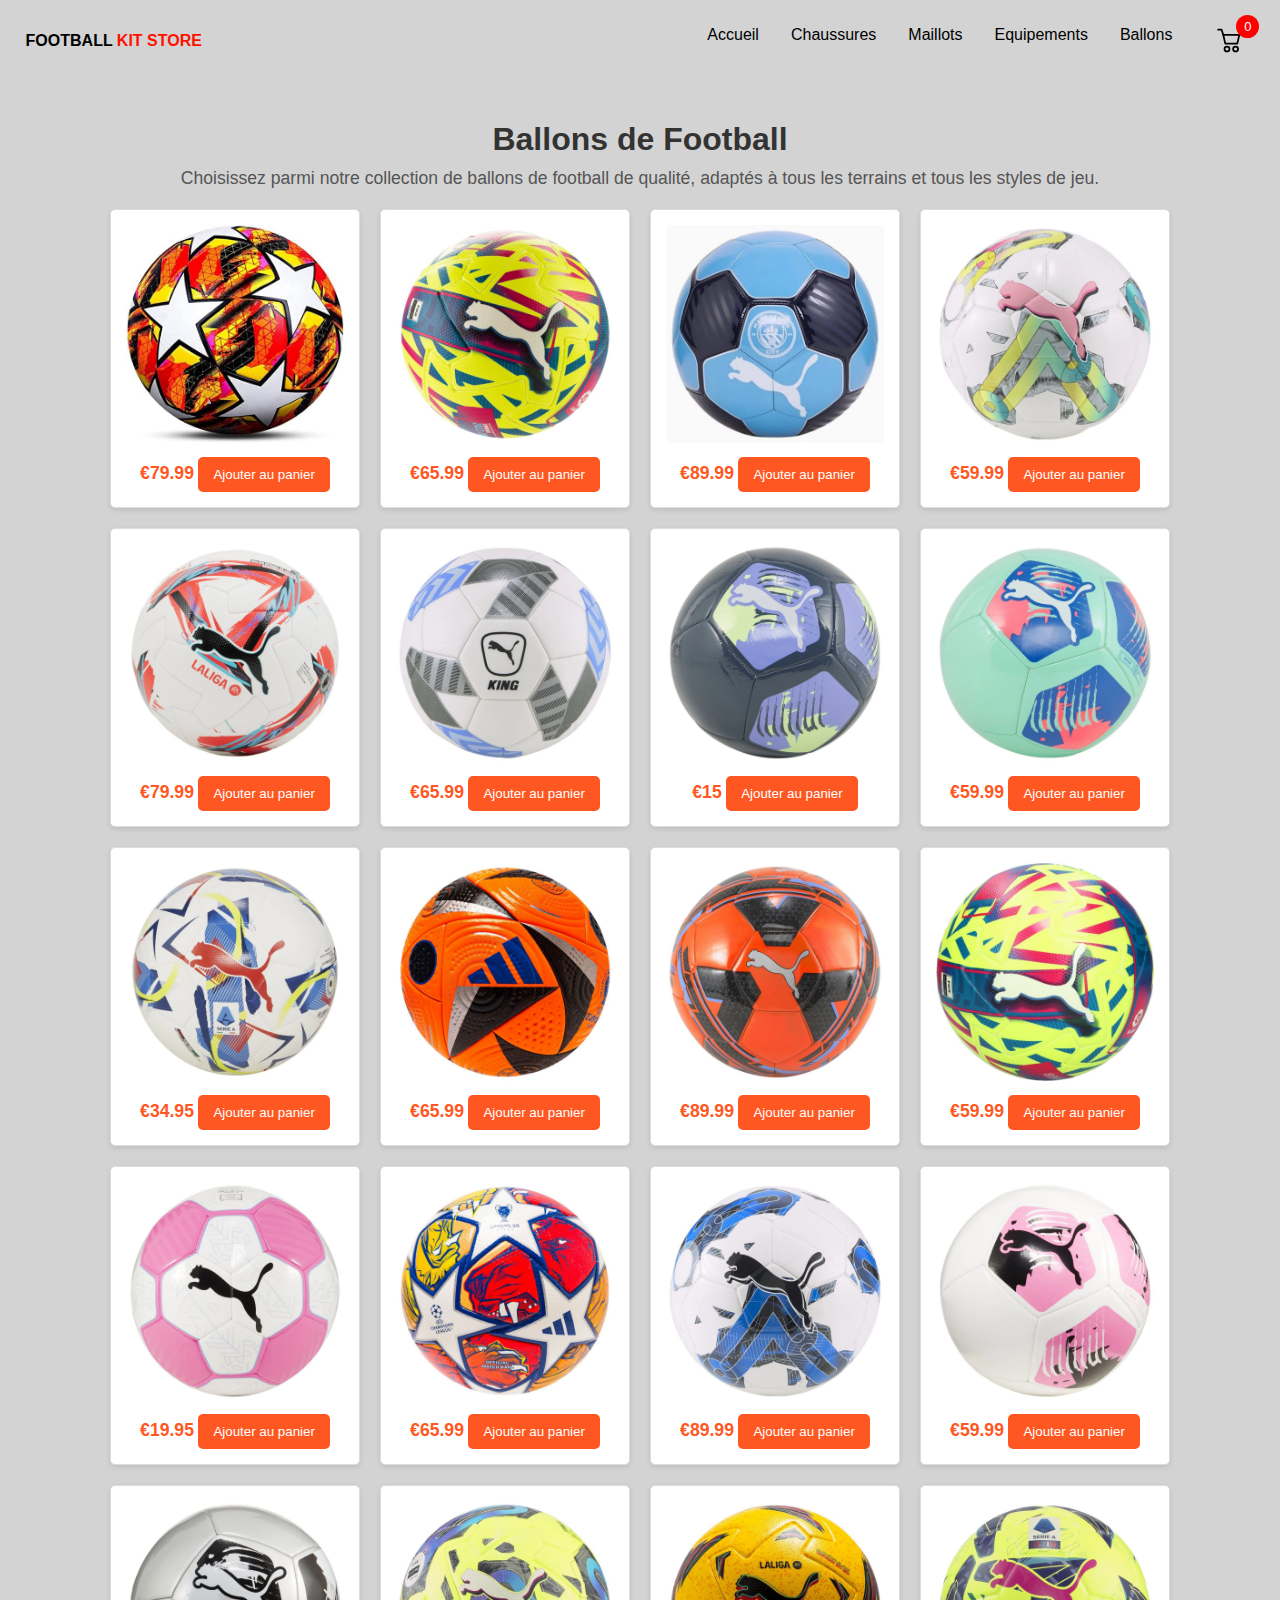
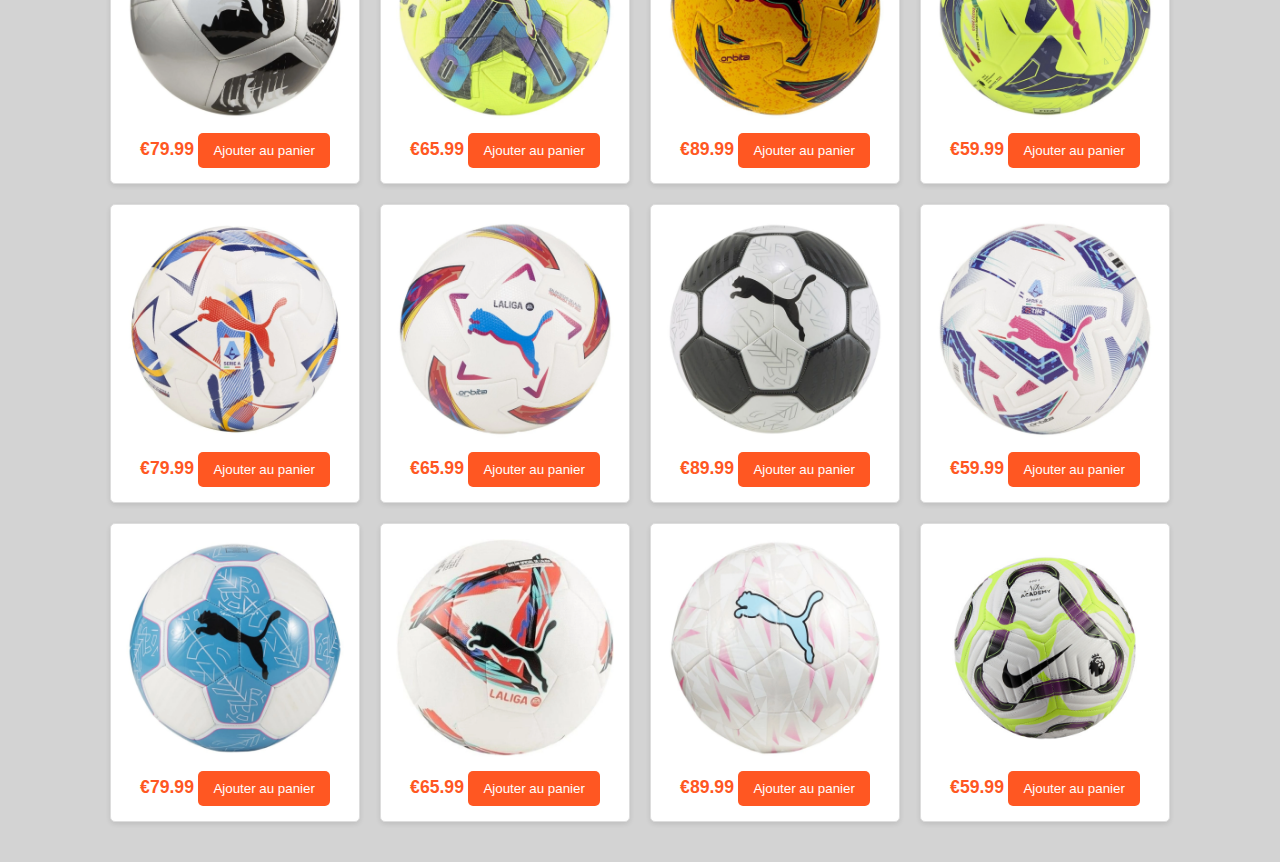
<file: ballons.html>
<!DOCTYPE html>
<html lang="en">
<head>
    <meta charset="UTF-8">
    <meta name="viewport" content="width=device-width, initial-scale=1.0">
    <link rel="stylesheet" href="css/style.css">
    <title>Ballons</title>
</head>
<body>
    <div class="content">
       
        <div class="block1">
            <div class="transparant">
                <div class="logo"><b>FOOTBALL <span style="color: rgb(255, 17, 0);">KIT STORE</span></b></div>
                <div class="items">
                    <ul>
                        <li><a href="index.html" class="item">Accueil</a></li>
                        <li><a href="chaussures.html" class="item">Chaussures</a></li>
                        <li><a href="maillots.html" class="item">Maillots</a></li>
                        <li><a href="kit.html" class="item">Equipements</a></li>
                        <li><a href="ballons.html" class="item">Ballons</a></li>
                        <li><a href=""><div class="panier"><div class="cicle" id="cart-count">0</div></div></a></li>
                        <div class="menu-toggle" id="menu-toggle" >☰</div>
                    </ul>
                </div>
                <!-- fin items -->
            </div>
        </div>
        <!-- fin block1 -->

        <div class="chaussures-section">

            <h2>Ballons de Football</h2>
            <p>Choisissez parmi notre collection de ballons de football de qualité, adaptés à tous les terrains et tous les styles de jeu.</p>

            <div class="article-grid">
                <!-- produit 1 -->
                <div class="article-item">
                    <img src="img/ballons/51BJpzVOpWL._AC_SY780_.jpg" alt="ballon de football 1">
                    <span class="price">€79.99</span>
                    <button class="add-to-cart">Ajouter au panier</button>
                </div>
    
                <!-- produit 2 -->
                <div class="article-item">
                    <img src="img/ballons/0d12238f8642.webp" alt="ballon de football 2">
                    <span class="price">€65.99</span>
                    <button class="add-to-cart">Ajouter au panier</button>
                </div>
    
                <!-- produit 3 -->
                <div class="article-item">
                    <img src="img/ballons/1dbb1b68dfa9.webp" alt="ballon de football 3">
                    <span class="price">€89.99</span>
                    <button class="add-to-cart">Ajouter au panier</button>
                </div>
    
                <!-- produit 4 -->
                <div class="article-item">
                    <img src="img/ballons/2fa633d36ce0.webp" alt="ballon de football 4">
                    <span class="price">€59.99</span>
                    <button class="add-to-cart">Ajouter au panier</button>
                </div>

                <!-- produit 5 -->
                <div class="article-item">
                    <img src="img/ballons/3c9432e95aff.webp" alt="ballon de football 5">
                    <span class="price">€79.99</span>
                    <button class="add-to-cart">Ajouter au panier</button>
                </div>
    
                <!-- produit 6 -->
                <div class="article-item">
                    <img src="img/ballons/34dba117caff.webp" alt="ballon de football 6">
                    <span class="price">€65.99</span>
                    <button class="add-to-cart">Ajouter au panier</button>
                </div>
    
                <!-- produit 7 -->
                <div class="article-item">
                    <img src="img/ballons/37cb5464e44e.webp" alt="ballon de football 7">
                    <span class="price">€15</span>
                    <button class="add-to-cart">Ajouter au panier</button>
                </div>
    
                <!-- produit 8 -->
                <div class="article-item">
                    <img src="img/ballons/1109c593bb72.webp" alt="ballon de football 8">
                    <span class="price">€59.99</span>
                    <button class="add-to-cart">Ajouter au panier</button>
                </div>

                <!-- produit 9 -->
                <div class="article-item">
                    <img src="img/ballons/7720ca8281a5.webp" alt="ballon de football 9">
                    <span class="price">€34.95</span>
                    <button class="add-to-cart">Ajouter au panier</button>
                </div>
    
                <!-- produit 10 -->
                <div class="article-item">
                    <img src="img/ballons/9376cb3a57c2.webp" alt="ballon de football 10">
                    <span class="price">€65.99</span>
                    <button class="add-to-cart">Ajouter au panier</button>
                </div>
    
                <!-- produit 11 -->
                <div class="article-item">
                    <img src="img/ballons/25996d9e24b0.webp" alt="ballon de football 11">
                    <span class="price">€89.99</span>
                    <button class="add-to-cart">Ajouter au panier</button>
                </div>
    
                <!-- produit 12 -->
                <div class="article-item">
                    <img src="img/ballons/33688b8fc09a.webp" alt="ballon de football 12">
                    <span class="price">€59.99</span>
                    <button class="add-to-cart">Ajouter au panier</button>
                </div>

                <!-- produit 13 -->
                <div class="article-item">
                    <img src="img/ballons/89963e1b0ed9.webp" alt="ballon de football 13">
                    <span class="price">€19.95</span>
                    <button class="add-to-cart">Ajouter au panier</button>
                </div>
    
                <!-- produit 14 -->
                <div class="article-item">
                    <img src="img/ballons/a833d97ae988.webp" alt="ballon de football 14">
                    <span class="price">€65.99</span>
                    <button class="add-to-cart">Ajouter au panier</button>
                </div>
    
                <!-- produit 15 -->
                <div class="article-item">
                    <img src="img/ballons/acf5cecf6428.webp" alt="ballon de football 15">
                    <span class="price">€89.99</span>
                    <button class="add-to-cart">Ajouter au panier</button>
                </div>
    
                <!-- produit 16 -->
                <div class="article-item">
                    <img src="img/ballons/b3e8627276b4.webp" alt="ballon de football 16">
                    <span class="price">€59.99</span>
                    <button class="add-to-cart">Ajouter au panier</button>
                </div>

                <!-- produit 17 -->
                <div class="article-item">
                    <img src="img/ballons/b7dad087433d.webp" alt="ballon de football 17">
                    <span class="price">€79.99</span>
                    <button class="add-to-cart">Ajouter au panier</button>
                </div>
    
                <!-- produit 18 -->
                <div class="article-item">
                    <img src="img/ballons/bc393b9666d8.webp" alt="ballon de football 18">
                    <span class="price">€65.99</span>
                    <button class="add-to-cart">Ajouter au panier</button>
                </div>
    
                <!-- produit 19 -->
                <div class="article-item">
                    <img src="img/ballons/c53d686db6fc.webp" alt="ballon de football 19">
                    <span class="price">€89.99</span>
                    <button class="add-to-cart">Ajouter au panier</button>
                </div>
    
                <!-- produit 20 -->
                <div class="article-item">
                    <img src="img/ballons/c923db31ceff.webp" alt="ballon de football 20">
                    <span class="price">€59.99</span>
                    <button class="add-to-cart">Ajouter au panier</button>
                </div>

                <!-- produit 21 -->
                <div class="article-item">
                    <img src="img/ballons/d2a63bb2fa08.webp" alt="ballon de football 21">
                    <span class="price">€79.99</span>
                    <button class="add-to-cart">Ajouter au panier</button>
                </div>
    
                <!-- produit 22 -->
                <div class="article-item">
                    <img src="img/ballons/d36f80038f63.webp" alt="ballon de football 22">
                    <span class="price">€65.99</span>
                    <button class="add-to-cart">Ajouter au panier</button>
                </div>
    
                <!-- produit 23 -->
                <div class="article-item">
                    <img src="img/ballons/e608ecd0917c.webp" alt="ballon de football 23">
                    <span class="price">€89.99</span>
                    <button class="add-to-cart">Ajouter au panier</button>
                </div>
    
                <!-- produit 24 -->
                <div class="article-item">
                    <img src="img/ballons/fb39c184cfde.webp" alt="ballon de football 24">
                    <span class="price">€59.99</span>
                    <button class="add-to-cart">Ajouter au panier</button>
                </div>

                <!-- produit 25 -->
                <div class="article-item">
                    <img src="img/ballons/fb92179f4794.webp" alt="ballon de football 25">
                    <span class="price">€79.99</span>
                    <button class="add-to-cart">Ajouter au panier</button>
                </div>
    
                <!-- produit 26 -->
                <div class="article-item">
                    <img src="img/ballons/fbb6fc15040e.webp" alt="ballon de football 26">
                    <span class="price">€65.99</span>
                    <button class="add-to-cart">Ajouter au panier</button>
                </div>
    
                <!-- produit 27 -->
                <div class="article-item">
                    <img src="img/ballons/fe471bf82e41.webp" alt="ballon de football 27">
                    <span class="price">€89.99</span>
                    <button class="add-to-cart">Ajouter au panier</button>
                </div>
    
                <!-- produit 28 -->
                <div class="article-item">
                    <img src="img/ballons/271874_nike-premier-league-academy-voetbal-2024.jpg" alt="ballon de football 28">
                    <span class="price">€59.99</span>
                    <button class="add-to-cart">Ajouter au panier</button>
                </div>

            </div>
            <!-- fin article-grid -->
        </div>
        <!-- fin chaussures-section -->
    </div>
    <!-- fin content -->
</body>
</html>
</file>
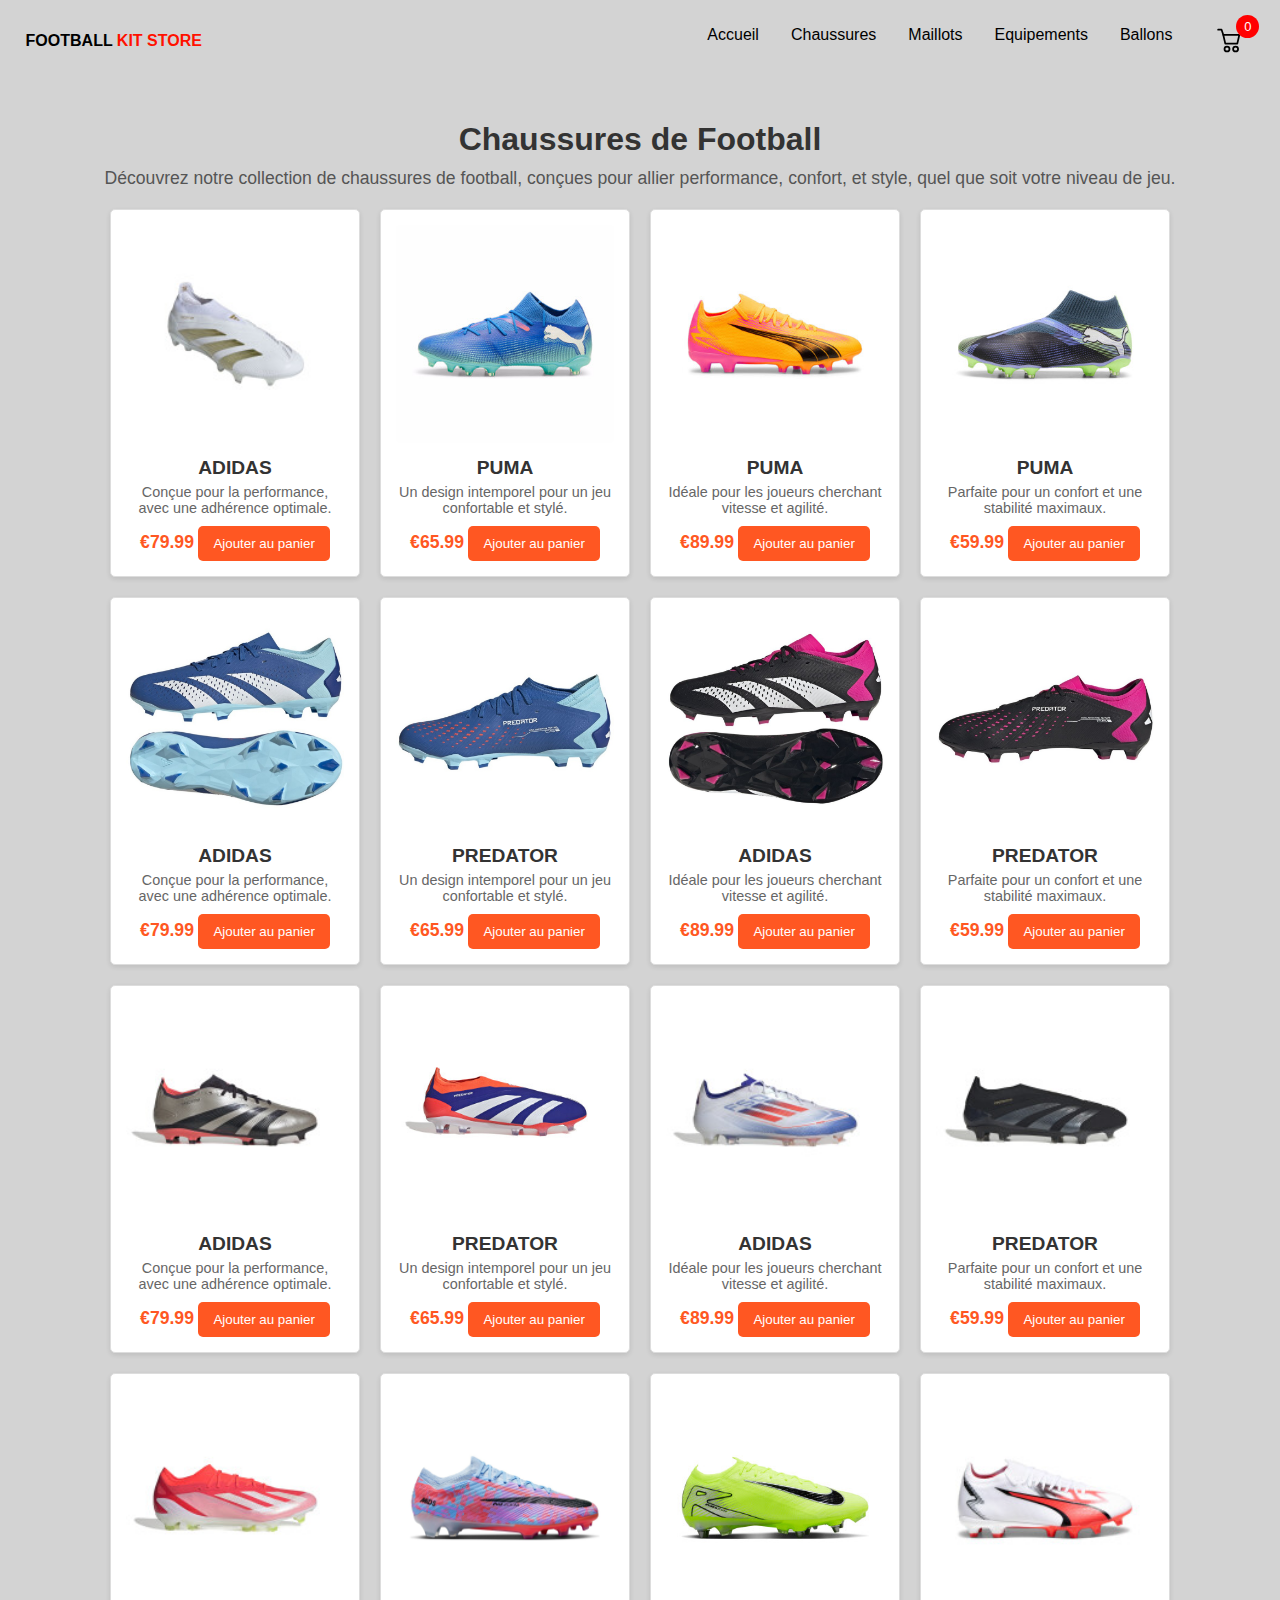
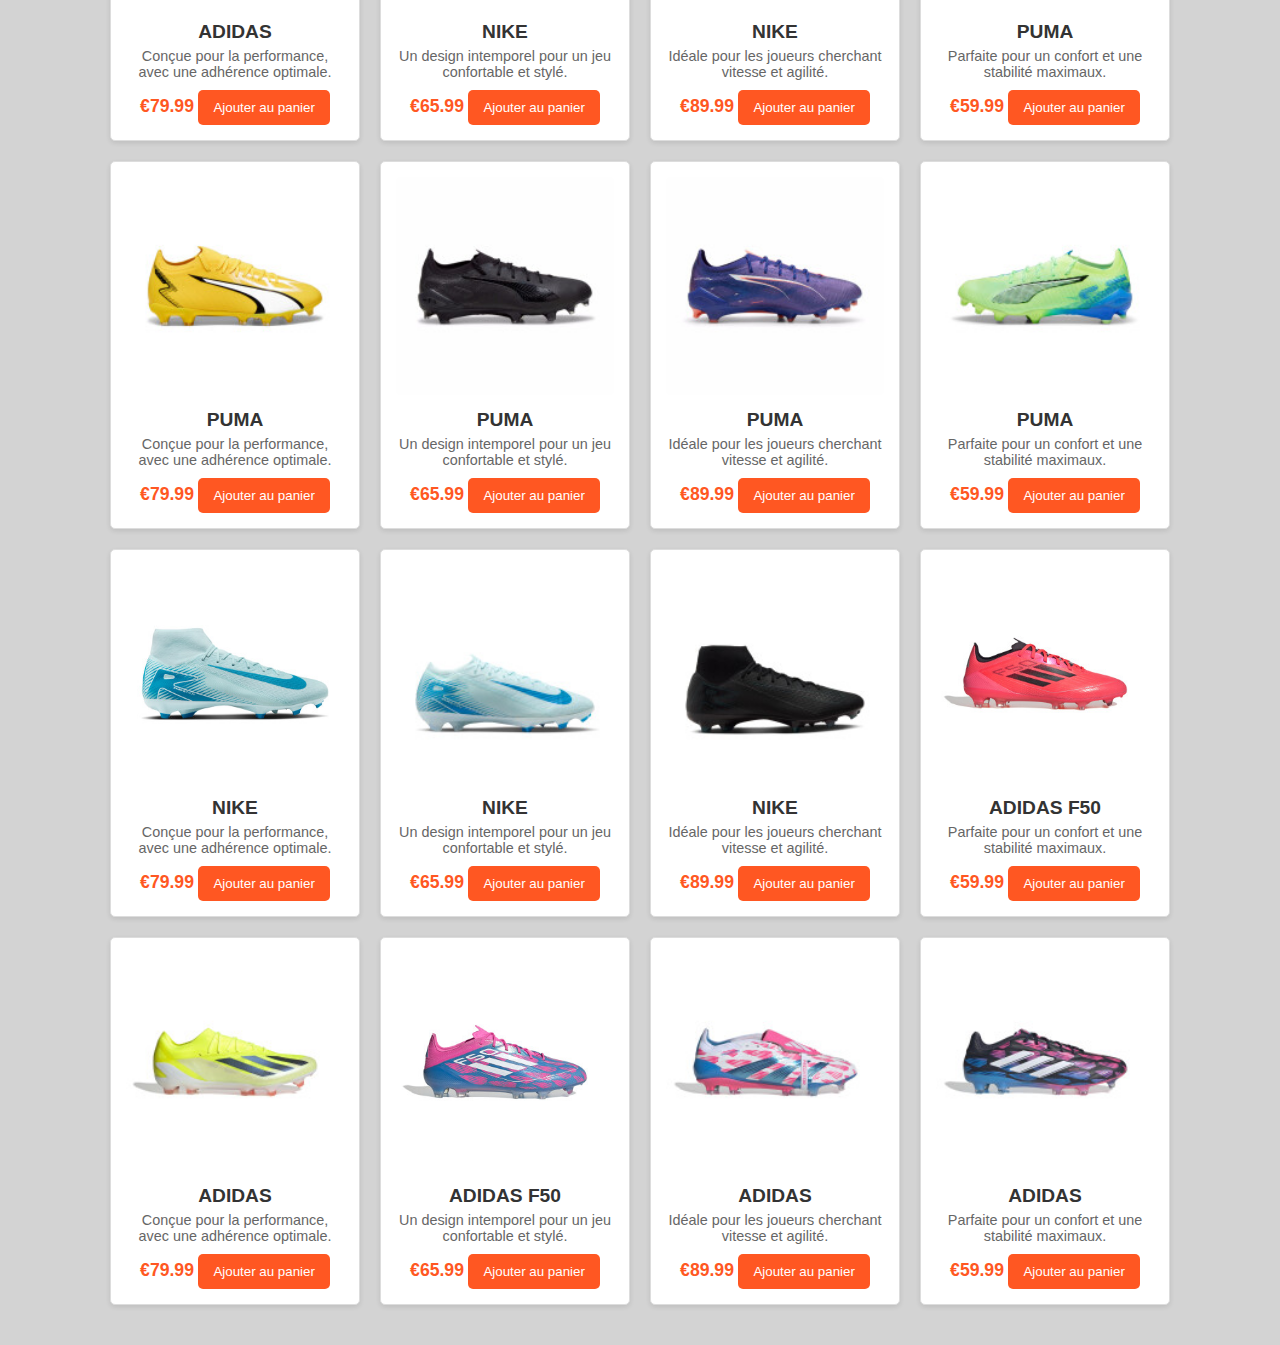
<file: chaussures.html>
<!DOCTYPE html>
<html lang="en">
<head>
    <meta charset="UTF-8">
    <meta name="viewport" content="width=device-width, initial-scale=1.0">
    <link rel="stylesheet" href="css/style.css">
    <title>Chaussures</title>
</head>
<body>
    <div class="content">
       
        <div class="block1">
            <div class="transparant">
                <div class="logo"><b>FOOTBALL <span style="color: rgb(255, 17, 0);">KIT STORE</span></b></div>
                <div class="items">
                    <ul>
                        <li><a href="index.html" class="item">Accueil</a></li>
                        <li><a href="chaussures.html" class="item">Chaussures</a></li>
                        <li><a href="maillots.html" class="item">Maillots</a></li>
                        <li><a href="kit.html" class="item">Equipements</a></li>
                        <li><a href="ballons.html" class="item">Ballons</a></li>
                        <li><a href=""><div class="panier"><div class="cicle" id="cart-count">0</div></div></a></li>
                        <div class="menu-toggle" id="menu-toggle" >☰</div>
                    </ul>
                </div>
                <!-- fin items -->
            </div>
        </div>
        <!-- fin block1 -->

        <div class="chaussures-section">

            <h2>Chaussures de Football</h2>
            <p>Découvrez notre collection de chaussures de football, conçues pour allier performance, confort, et style, quel que soit votre niveau de jeu.</p>

            <div class="article-grid">
                <!-- produit 1 -->
                <div class="article-item">
                    <img src="img/chaussures/adidas_if6448_white_1.jpg" alt="Chaussure de football 1">
                    <h3>ADIDAS</h3>
                    <p>Conçue pour la performance, avec une adhérence optimale.</p>
                    <span class="price">€79.99</span>
                    <button class="add-to-cart">Ajouter au panier</button>
                </div>
    
                <!-- produit 2 -->
                <div class="article-item">
                    <img src="img/chaussures/puma_107931-01_bluemazing-puma-white-electric_2.jpg" alt="Chaussure de football 2">
                    <h3>PUMA</h3>
                    <p>Un design intemporel pour un jeu confortable et stylé.</p>
                    <span class="price">€65.99</span>
                    <button class="add-to-cart">Ajouter au panier</button>
                </div>
    
                <!-- produit 3 -->
                <div class="article-item">
                    <img src="img/chaussures/puma_107754-03_0-flop052224.jpg" alt="Chaussure de football 3">
                    <h3>PUMA</h3>
                    <p>Idéale pour les joueurs cherchant vitesse et agilité.</p>
                    <span class="price">€89.99</span>
                    <button class="add-to-cart">Ajouter au panier</button>
                </div>
    
                <!-- produit 4 -->
                <div class="article-item">
                    <img src="img/chaussures/puma_107928-03_0_1.jpg" alt="Chaussure de football 4">
                    <h3>PUMA</h3>
                    <p>Parfaite pour un confort et une stabilité maximaux.</p>
                    <span class="price">€59.99</span>
                    <button class="add-to-cart">Ajouter au panier</button>
                </div>

                <!-- produit 5 -->
                <div class="article-item">
                    <img src="img/chaussures/chaussures-de-football-adidas-predator-accuracy-3-l-fg-m-gz0015-bleu-790x790.jpeg" alt="Chaussure de football 5">
                    <h3>ADIDAS</h3>
                    <p>Conçue pour la performance, avec une adhérence optimale.</p>
                    <span class="price">€79.99</span>
                    <button class="add-to-cart">Ajouter au panier</button>
                </div>
    
                <!-- produit 6 -->
                <div class="article-item">
                    <img src="img/chaussures/chaussures-de-football-adidas-predator-accuracy-3-fg-m-gz0026-bleu-1-790x790.jpeg" alt="Chaussure de football 6">
                    <h3>PREDATOR</h3>
                    <p>Un design intemporel pour un jeu confortable et stylé.</p>
                    <span class="price">€65.99</span>
                    <button class="add-to-cart">Ajouter au panier</button>
                </div>
    
                <!-- produit 7 -->
                <div class="article-item">
                    <img src="img/chaussures/adidas-predator-accuracy-3-l-fg-m-gw4602-chaussures-de-football-le-noir-le-noir-2000x2000.jpeg" alt="Chaussure de football 7">
                    <h3>ADIDAS</h3>
                    <p>Idéale pour les joueurs cherchant vitesse et agilité.</p>
                    <span class="price">€89.99</span>
                    <button class="add-to-cart">Ajouter au panier</button>
                </div>
    
                <!-- produit 8 -->
                <div class="article-item">
                    <img src="img/chaussures/adidas-predator-accuracy-3-l-fg-m-gw4602-chaussures-de-football-le-noir-le-noir-1-790x790.jpeg" alt="Chaussure de football 8">
                    <h3>PREDATOR</h3>
                    <p>Parfaite pour un confort et une stabilité maximaux.</p>
                    <span class="price">€59.99</span>
                    <button class="add-to-cart">Ajouter au panier</button>
                </div>

                <!-- produit 9 -->
                <div class="article-item">
                    <img src="img/chaussures/adidas_if6349_1_footwear_photography_side_lateral_center_view_white_1.jpg" alt="Chaussure de football 9">
                    <h3>ADIDAS</h3>
                    <p>Conçue pour la performance, avec une adhérence optimale.</p>
                    <span class="price">€79.99</span>
                    <button class="add-to-cart">Ajouter au panier</button>
                </div>
    
                <!-- produit 10 -->
                <div class="article-item">
                    <img src="img/chaussures/adidas_if6447_1_footwear_photography_side_lateral_center_view_white-nw052424.jpg" alt="Chaussure de football 10">
                    <h3>PREDATOR</h3>
                    <p>Un design intemporel pour un jeu confortable et stylé.</p>
                    <span class="price">€65.99</span>
                    <button class="add-to-cart">Ajouter au panier</button>
                </div>
    
                <!-- produit 11 -->
                <div class="article-item">
                    <img src="img/chaussures/adidas_if8818_1_footwear_photography_side_lateral_center_view_white-nw052424.jpg" alt="Chaussure de football 11">
                    <h3>ADIDAS</h3>
                    <p>Idéale pour les joueurs cherchant vitesse et agilité.</p>
                    <span class="price">€89.99</span>
                    <button class="add-to-cart">Ajouter au panier</button>
                </div>
    
                <!-- produit 12 -->
                <div class="article-item">
                    <img src="img/chaussures/adidas_if8860_1_footwear_photography_side_lateral_center_view_white.jpg" alt="Chaussure de football 12">
                    <h3>PREDATOR</h3>
                    <p>Parfaite pour un confort et une stabilité maximaux.</p>
                    <span class="price">€59.99</span>
                    <button class="add-to-cart">Ajouter au panier</button>
                </div>

                <!-- produit 13 -->
                <div class="article-item">
                    <img src="img/chaussures/adidas_ig0593_1_f.jpg" alt="Chaussure de football 13">
                    <h3>ADIDAS</h3>
                    <p>Conçue pour la performance, avec une adhérence optimale.</p>
                    <span class="price">€79.99</span>
                    <button class="add-to-cart">Ajouter au panier</button>
                </div>
    
                <!-- produit 14 -->
                <div class="article-item">
                    <img src="img/chaussures/nike_dv2417-405_0000.jpg" alt="Chaussure de football 14">
                    <h3>NIKE</h3>
                    <p>Un design intemporel pour un jeu confortable et stylé.</p>
                    <span class="price">€65.99</span>
                    <button class="add-to-cart">Ajouter au panier</button>
                </div>
    
                <!-- produit 15 -->
                <div class="article-item">
                    <img src="img/chaussures/nike_fq8688-700-phsrh000_1.jpg" alt="Chaussure de football 15">
                    <h3>NIKE</h3>
                    <p>Idéale pour les joueurs cherchant vitesse et agilité.</p>
                    <span class="price">€89.99</span>
                    <button class="add-to-cart">Ajouter au panier</button>
                </div>
    
                <!-- produit 16 -->
                <div class="article-item">
                    <img src="img/chaussures/puma_107347-01_0-flop052224.jpg" alt="Chaussure de football 16">
                    <h3>PUMA</h3>
                    <p>Parfaite pour un confort et une stabilité maximaux.</p>
                    <span class="price">€59.99</span>
                    <button class="add-to-cart">Ajouter au panier</button>
                </div>

                <!-- produit 17 -->
                <div class="article-item">
                    <img src="img/chaussures/puma_107347-04_0-flop052224.jpg" alt="Chaussure de football 17">
                    <h3>PUMA</h3>
                    <p>Conçue pour la performance, avec une adhérence optimale.</p>
                    <span class="price">€79.99</span>
                    <button class="add-to-cart">Ajouter au panier</button>
                </div>
    
                <!-- produit 18 -->
                <div class="article-item">
                    <img src="img/chaussures/puma_107683-02_puma-black.jpg" alt="Chaussure de football 18">
                    <h3>PUMA</h3>
                    <p>Un design intemporel pour un jeu confortable et stylé.</p>
                    <span class="price">€65.99</span>
                    <button class="add-to-cart">Ajouter au panier</button>
                </div>
    
                <!-- produit 19 -->
                <div class="article-item">
                    <img src="img/chaussures/puma_107683-01_lapis-lazuli.jpg" alt="Chaussure de football 19">
                    <h3>PUMA</h3>
                    <p>Idéale pour les joueurs cherchant vitesse et agilité.</p>
                    <span class="price">€89.99</span>
                    <button class="add-to-cart">Ajouter au panier</button>
                </div>
    
                <!-- produit 20 -->
                <div class="article-item">
                    <img src="img/chaussures/puma_107683-03_0.jpg" alt="Chaussure de football 20">
                    <h3>PUMA</h3>
                    <p>Parfaite pour un confort et une stabilité maximaux.</p>
                    <span class="price">€59.99</span>
                    <button class="add-to-cart">Ajouter au panier</button>
                </div>

                <!-- produit 21 -->
                <div class="article-item">
                    <img src="img/chaussures/nike_fq1456-400-phsrh000_1.jpg" alt="Chaussure de football 21">
                    <h3>NIKE</h3>
                    <p>Conçue pour la performance, avec une adhérence optimale.</p>
                    <span class="price">€79.99</span>
                    <button class="add-to-cart">Ajouter au panier</button>
                </div>
    
                <!-- produit 22 -->
                <div class="article-item">
                    <img src="img/chaussures/nike_fq1457-400-phsrh000_082824.jpg" alt="Chaussure de football 22">
                    <h3>NIKE</h3>
                    <p>Un design intemporel pour un jeu confortable et stylé.</p>
                    <span class="price">€65.99</span>
                    <button class="add-to-cart">Ajouter au panier</button>
                </div>
    
                <!-- produit 23 -->
                <div class="article-item">
                    <img src="img/chaussures/nike_fq1456-002-phsrh000.jpg" alt="Chaussure de football 23">
                    <h3>NIKE</h3>
                    <p>Idéale pour les joueurs cherchant vitesse et agilité.</p>
                    <span class="price">€89.99</span>
                    <button class="add-to-cart">Ajouter au panier</button>
                </div>
    
                <!-- produit 24 -->
                <div class="article-item">
                    <img src="img/chaussures/adidas_ie0597nter_view_white.jpg" alt="Chaussure de football 25">
                    <h3>ADIDAS F50</h3>
                    <p>Parfaite pour un confort et une stabilité maximaux.</p>
                    <span class="price">€59.99</span>
                    <button class="add-to-cart">Ajouter au panier</button>
                </div>

                <!-- produit 25 -->
                <div class="article-item">
                    <img src="img/chaussures/adidas_ie2376_1_footwear_photogra.jpg" alt="Chaussure de football 25">
                    <h3>ADIDAS</h3>
                    <p>Conçue pour la performance, avec une adhérence optimale.</p>
                    <span class="price">€79.99</span>
                    <button class="add-to-cart">Ajouter au panier</button>
                </div>
    
                <!-- produit 26 -->
                <div class="article-item">
                    <img src="img/chaussures/adidas_ie3188_1_f.jpg" alt="Chaussure de football 26">
                    <h3>ADIDAS F50</h3>
                    <p>Un design intemporel pour un jeu confortable et stylé.</p>
                    <span class="price">€65.99</span>
                    <button class="add-to-cart">Ajouter au panier</button>
                </div>
    
                <!-- produit 27 -->
                <div class="article-item">
                    <img src="img/chaussures/adidas_ie6234_1_footwear.jpg" alt="Chaussure de football 27">
                    <h3>ADIDAS</h3>
                    <p>Idéale pour les joueurs cherchant vitesse et agilité.</p>
                    <span class="price">€89.99</span>
                    <button class="add-to-cart">Ajouter au panier</button>
                </div>
    
                <!-- produit 28 -->
                <div class="article-item">
                    <img src="img/chaussures/adidas_ig8711_1_footwear.jpg" alt="Chaussure de football 28">
                    <h3>ADIDAS</h3>
                    <p>Parfaite pour un confort et une stabilité maximaux.</p>
                    <span class="price">€59.99</span>
                    <button class="add-to-cart">Ajouter au panier</button>
                </div>

            </div>
            <!-- fin article-grid -->
        </div>
        <!-- fin chaussures-section -->
    </div>
    <!-- fin content -->
</body>
</html>
</file>
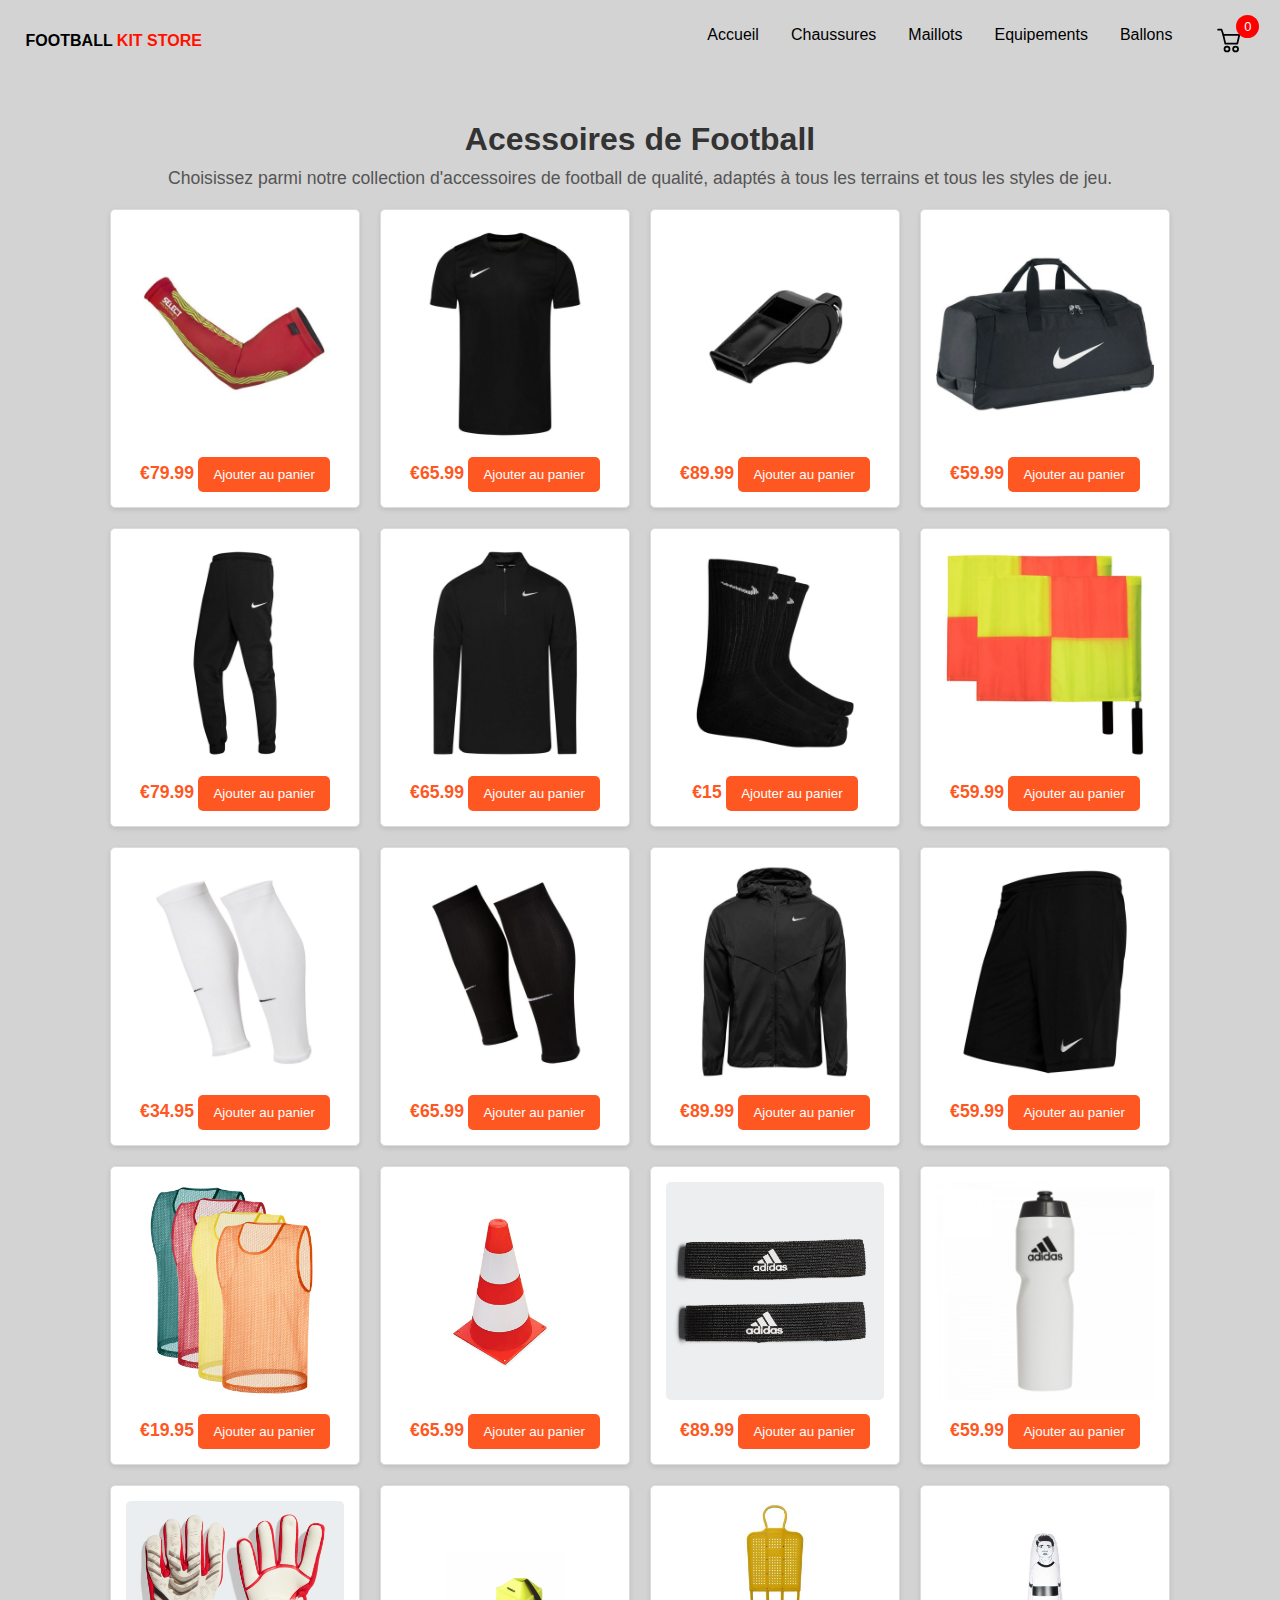
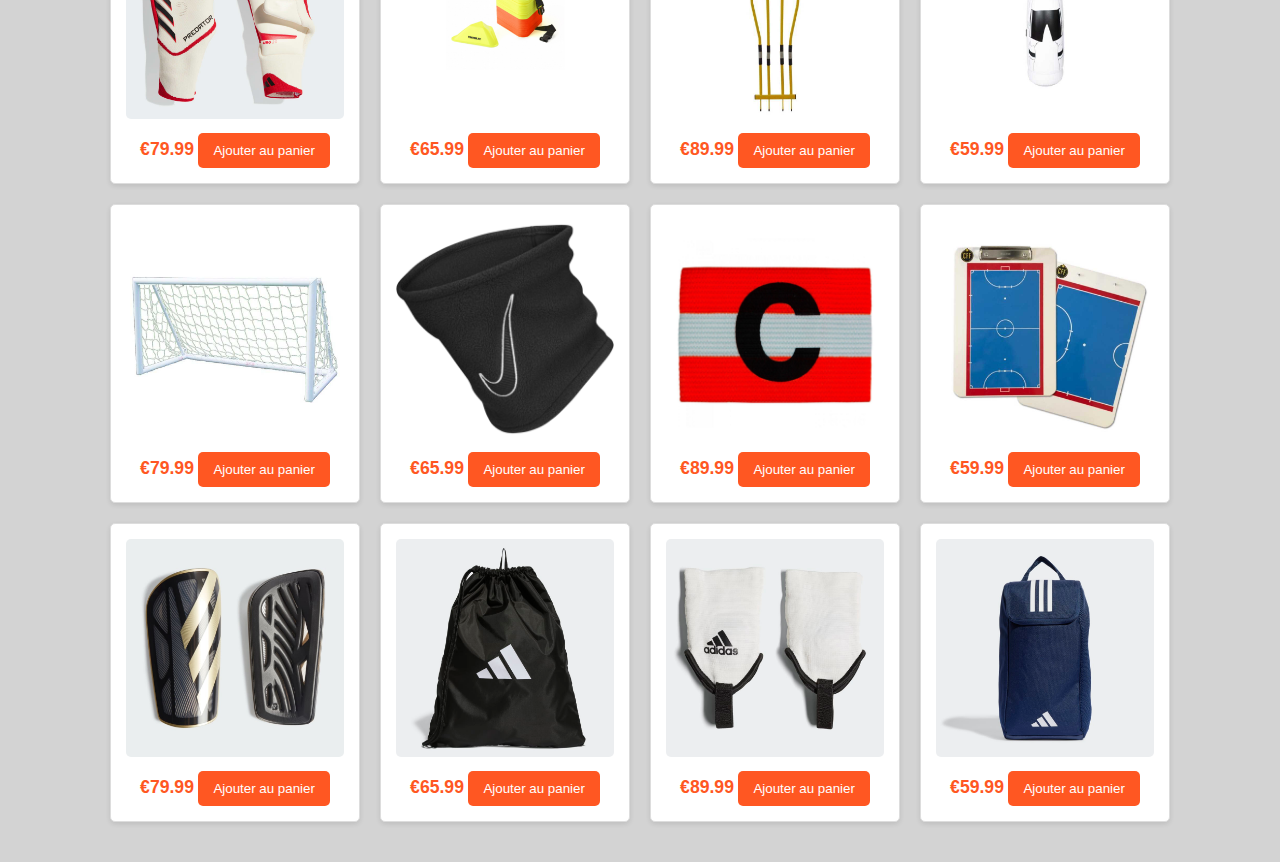
<file: kit.html>
<!DOCTYPE html>
<html lang="en">
<head>
    <meta charset="UTF-8">
    <meta name="viewport" content="width=device-width, initial-scale=1.0">
    <link rel="stylesheet" href="css/style.css">
    <title>Acessoires</title>
</head>
<body>
    <div class="content">
       
        <div class="block1">
            <div class="transparant">
                <div class="logo"><b>FOOTBALL <span style="color: rgb(255, 17, 0);">KIT STORE</span></b></div>
                <div class="items">
                    <ul>
                        <li><a href="index.html" class="item">Accueil</a></li>
                        <li><a href="chaussures.html" class="item">Chaussures</a></li>
                        <li><a href="maillots.html" class="item">Maillots</a></li>
                        <li><a href="kit.html" class="item">Equipements</a></li>
                        <li><a href="ballons.html" class="item">Ballons</a></li>
                        <li><a href=""><div class="panier"><div class="cicle" id="cart-count">0</div></div></a></li>
                        <div class="menu-toggle" id="menu-toggle" >☰</div>
                    </ul>
                </div>
                <!-- fin items -->
            </div>
        </div>
        <!-- fin block1 -->

        <div class="chaussures-section">

            <h2>Acessoires de Football</h2>
            <p>Choisissez parmi notre collection d'accessoires de football de qualité, adaptés à tous les terrains et tous les styles de jeu.</p>

            <div class="article-grid">
                <!-- produit 1 -->
                <div class="article-item">
                    <img src="img/acessoires/9f233db0ff76.webp" alt="kit de football 1">
                    <span class="price">€79.99</span>
                    <button class="add-to-cart">Ajouter au panier</button>
                </div>
    
                <!-- produit 2 -->
                <div class="article-item">
                    <img src="img/acessoires/385b44874ef9.webp" alt="kit de football 2">
                    <span class="price">€65.99</span>
                    <button class="add-to-cart">Ajouter au panier</button>
                </div>
    
                <!-- produit 3 -->
                <div class="article-item">
                    <img src="img/acessoires/173560b23445.webp" alt="kit de football 3">
                    <span class="price">€89.99</span>
                    <button class="add-to-cart">Ajouter au panier</button>
                </div>
    
                <!-- produit 4 -->
                <div class="article-item">
                    <img src="img/acessoires/9487034003f9.webp" alt="kit de football 4">
                    <span class="price">€59.99</span>
                    <button class="add-to-cart">Ajouter au panier</button>
                </div>

                <!-- produit 5 -->
                <div class="article-item">
                    <img src="img/acessoires/d3c0667d659a.webp" alt="kit de football 5">
                    <span class="price">€79.99</span>
                    <button class="add-to-cart">Ajouter au panier</button>
                </div>
    
                <!-- produit 6 -->
                <div class="article-item">
                    <img src="img/acessoires/dfc435b04e60.webp" alt="kit de football 6">
                    <span class="price">€65.99</span>
                    <button class="add-to-cart">Ajouter au panier</button>
                </div>
    
                <!-- produit 7 -->
                <div class="article-item">
                    <img src="img/acessoires/e0670b1350b6.webp" alt="kit de football 7">
                    <span class="price">€15</span>
                    <button class="add-to-cart">Ajouter au panier</button>
                </div>
    
                <!-- produit 8 -->
                <div class="article-item">
                    <img src="img/acessoires/ff61de9e837b.webp" alt="kit de football 8">
                    <span class="price">€59.99</span>
                    <button class="add-to-cart">Ajouter au panier</button>
                </div>

                <!-- produit 9 -->
                <div class="article-item">
                    <img src="img/acessoires/4ee77806c484.webp" alt="kit de football 9">
                    <span class="price">€34.95</span>
                    <button class="add-to-cart">Ajouter au panier</button>
                </div>
    
                <!-- produit 10 -->
                <div class="article-item">
                    <img src="img/acessoires/33ee5e056037.webp" alt="kit de football 10">
                    <span class="price">€65.99</span>
                    <button class="add-to-cart">Ajouter au panier</button>
                </div>
    
                <!-- produit 11 -->
                <div class="article-item">
                    <img src="img/acessoires/e084dac453b2.webp" alt="kit de football 11">
                    <span class="price">€89.99</span>
                    <button class="add-to-cart">Ajouter au panier</button>
                </div>
    
                <!-- produit 12 -->
                <div class="article-item">
                    <img src="img/acessoires/a26ba5998b5f.webp" alt="kit de football 12">
                    <span class="price">€59.99</span>
                    <button class="add-to-cart">Ajouter au panier</button>
                </div>

                <!-- produit 13 -->
                <div class="article-item">
                    <img src="img/acessoires/chasuble-100-recyclee.jpg" alt="ballon de football 13">
                    <span class="price">€19.95</span>
                    <button class="add-to-cart">Ajouter au panier</button>
                </div>
    
                <!-- produit 14 -->
                <div class="article-item">
                    <img src="img/acessoires/cone-reflechissant-a-bandes-23-cm.jpg" alt="ballon de football 14">
                    <span class="price">€65.99</span>
                    <button class="add-to-cart">Ajouter au panier</button>
                </div>
    
                <!-- produit 15 -->
                <div class="article-item">
                    <img src="img/acessoires/Fixe-chaussettes_Noir_620656_01_standard.jpg" alt="ballon de football 15">
                    <span class="price">€89.99</span>
                    <button class="add-to-cart">Ajouter au panier</button>
                </div>
    
                <!-- produit 16 -->
                <div class="article-item">
                    <img src="img/acessoires/fm9932_hdw_photo_front-center_white.jpg" alt="ballon de football 16">
                    <span class="price">€59.99</span>
                    <button class="add-to-cart">Ajouter au panier</button>
                </div>

                <!-- produit 17 -->
                <div class="article-item">
                    <img src="img/acessoires/Gants_de_gardien_Predator_Pro_Blanc_JM8335_01_00_standard.jpg" alt="ballon de football 17">
                    <span class="price">€79.99</span>
                    <button class="add-to-cart">Ajouter au panier</button>
                </div>
    
                <!-- produit 18 -->
                <div class="article-item">
                    <img src="img/acessoires/lot-de-50-coupelles-triangulaires-.jpg" alt="ballon de football 18">
                    <span class="price">€65.99</span>
                    <button class="add-to-cart">Ajouter au panier</button>
                </div>
    
                <!-- produit 19 -->
                <div class="article-item">
                    <img src="img/acessoires/mannequin-d-entrainement-180-cm.jpg" alt="ballon de football 19">
                    <span class="price">€89.99</span>
                    <button class="add-to-cart">Ajouter au panier</button>
                </div>
    
                <!-- produit 20 -->
                <div class="article-item">
                    <img src="img/acessoires/mannequin-gonflable-powershot-205-cm.jpg" alt="ballon de football 20">
                    <span class="price">€59.99</span>
                    <button class="add-to-cart">Ajouter au panier</button>
                </div>

                <!-- produit 21 -->
                <div class="article-item">
                    <img src="img/acessoires/mini-but-target-goal-15m-2m-ou-3-m.jpg" alt="ballon de football 21">
                    <span class="price">€79.99</span>
                    <button class="add-to-cart">Ajouter au panier</button>
                </div>
    
                <!-- produit 22 -->
                <div class="article-item">
                    <img src="img/acessoires/n1000657-010_0.jpg" alt="ballon de football 22">
                    <span class="price">€65.99</span>
                    <button class="add-to-cart">Ajouter au panier</button>
                </div>
    
                <!-- produit 23 -->
                <div class="article-item">
                    <img src="img/acessoires/p2i310090.jpg" alt="ballon de football 23">
                    <span class="price">€89.99</span>
                    <button class="add-to-cart">Ajouter au panier</button>
                </div>
    
                <!-- produit 24 -->
                <div class="article-item">
                    <img src="img/acessoires/plaquette-tactique-futsal.jpg" alt="ballon de football 24">
                    <span class="price">€59.99</span>
                    <button class="add-to-cart">Ajouter au panier</button>
                </div>

                <!-- produit 25 -->
                <div class="article-item">
                    <img src="img/acessoires/Protege-tibias_Tiro_League_Noir_IP4000_01_standard.jpg" alt="ballon de football 25">
                    <span class="price">€79.99</span>
                    <button class="add-to-cart">Ajouter au panier</button>
                </div>
    
                <!-- produit 26 -->
                <div class="article-item">
                    <img src="img/acessoires/Sac_de_sport_Tiro_League_Noir_HS9768_01_standard.jpg" alt="ballon de football 26">
                    <span class="price">€65.99</span>
                    <button class="add-to-cart">Ajouter au panier</button>
                </div>
    
                <!-- produit 27 -->
                <div class="article-item">
                    <img src="img/acessoires/Couvre-cheville_Blanc_651879_01_standard.jpg" alt="ballon de football 27">
                    <span class="price">€89.99</span>
                    <button class="add-to-cart">Ajouter au panier</button>
                </div>
    
                <!-- produit 28 -->
                <div class="article-item">
                    <img src="img/acessoires/Sac_a_chaussures_Tiro_League_Bleu_IB8647_01_standard.jpg" alt="ballon de football 28">
                    <span class="price">€59.99</span>
                    <button class="add-to-cart">Ajouter au panier</button>
                </div>

            </div>
            <!-- fin article-grid -->
        </div>
        <!-- fin chaussures-section -->
    </div>
    <!-- fin content -->
</body>
</html>
</file>
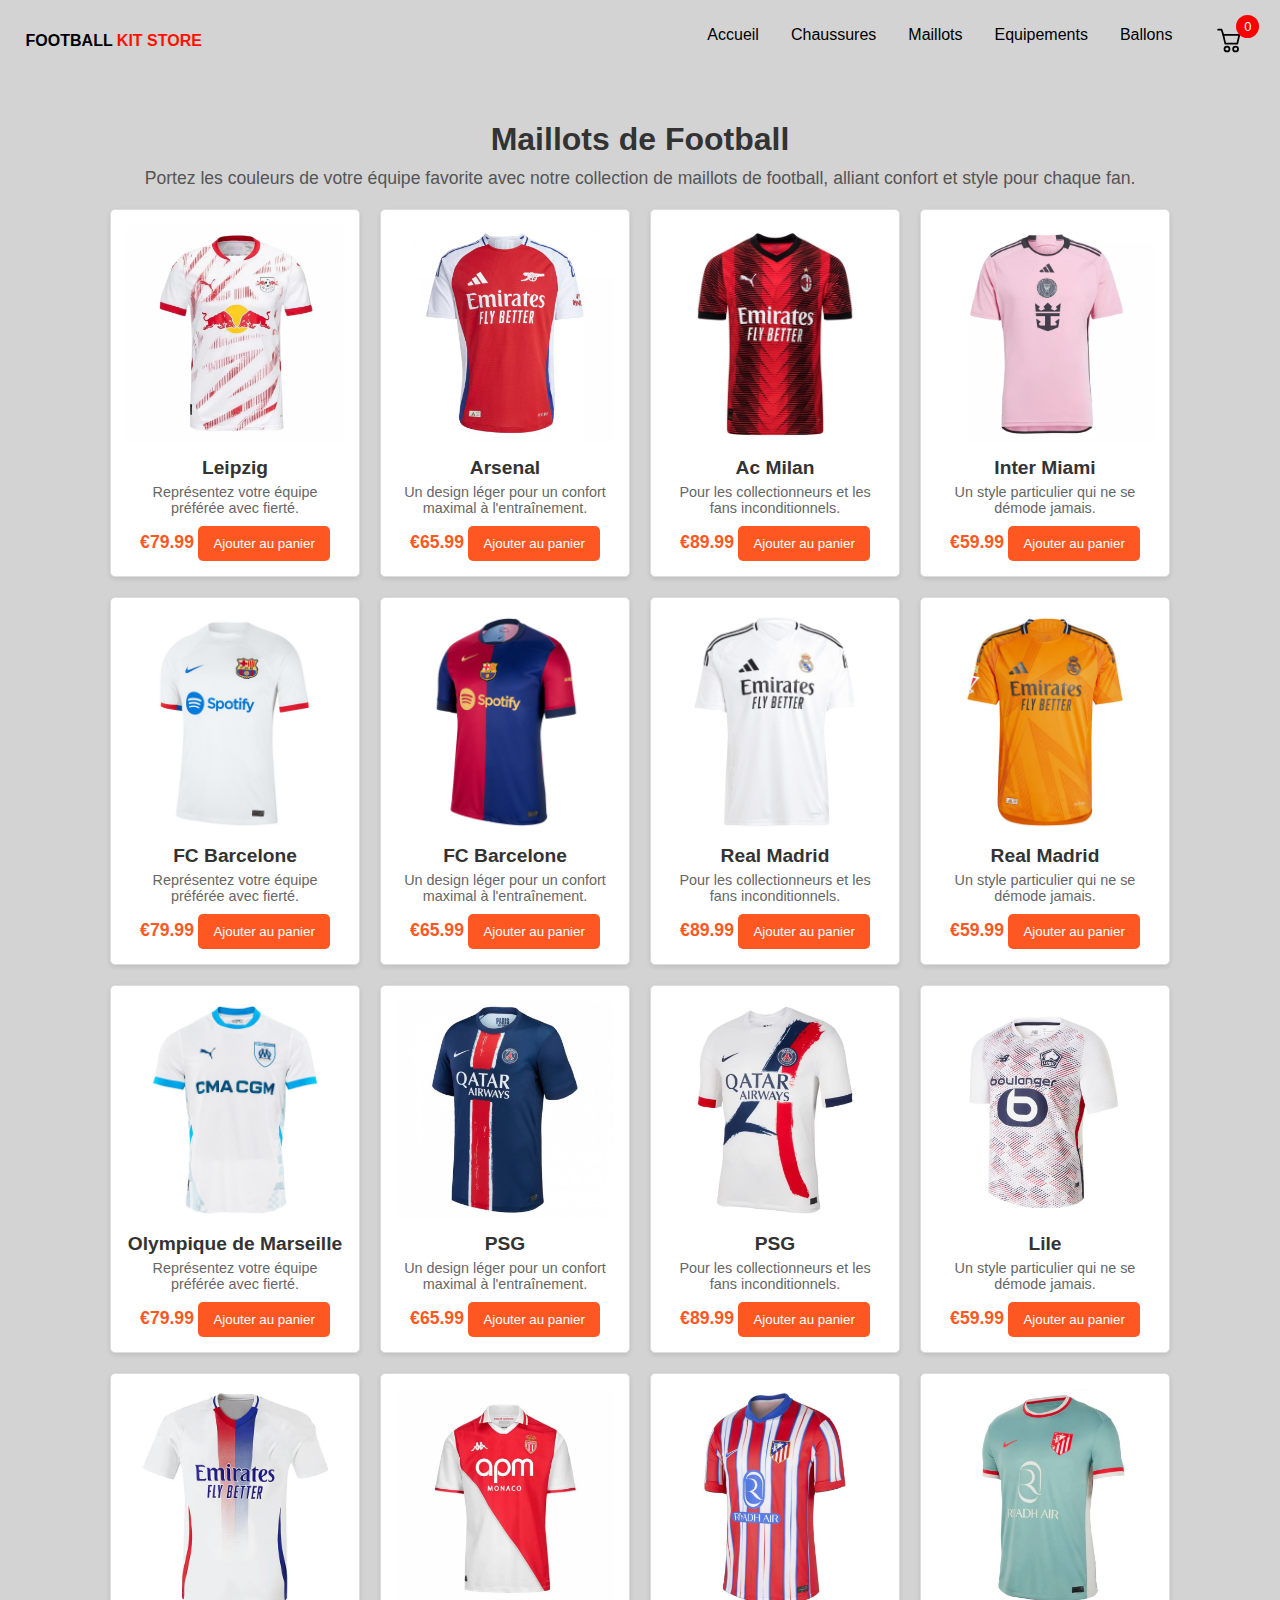
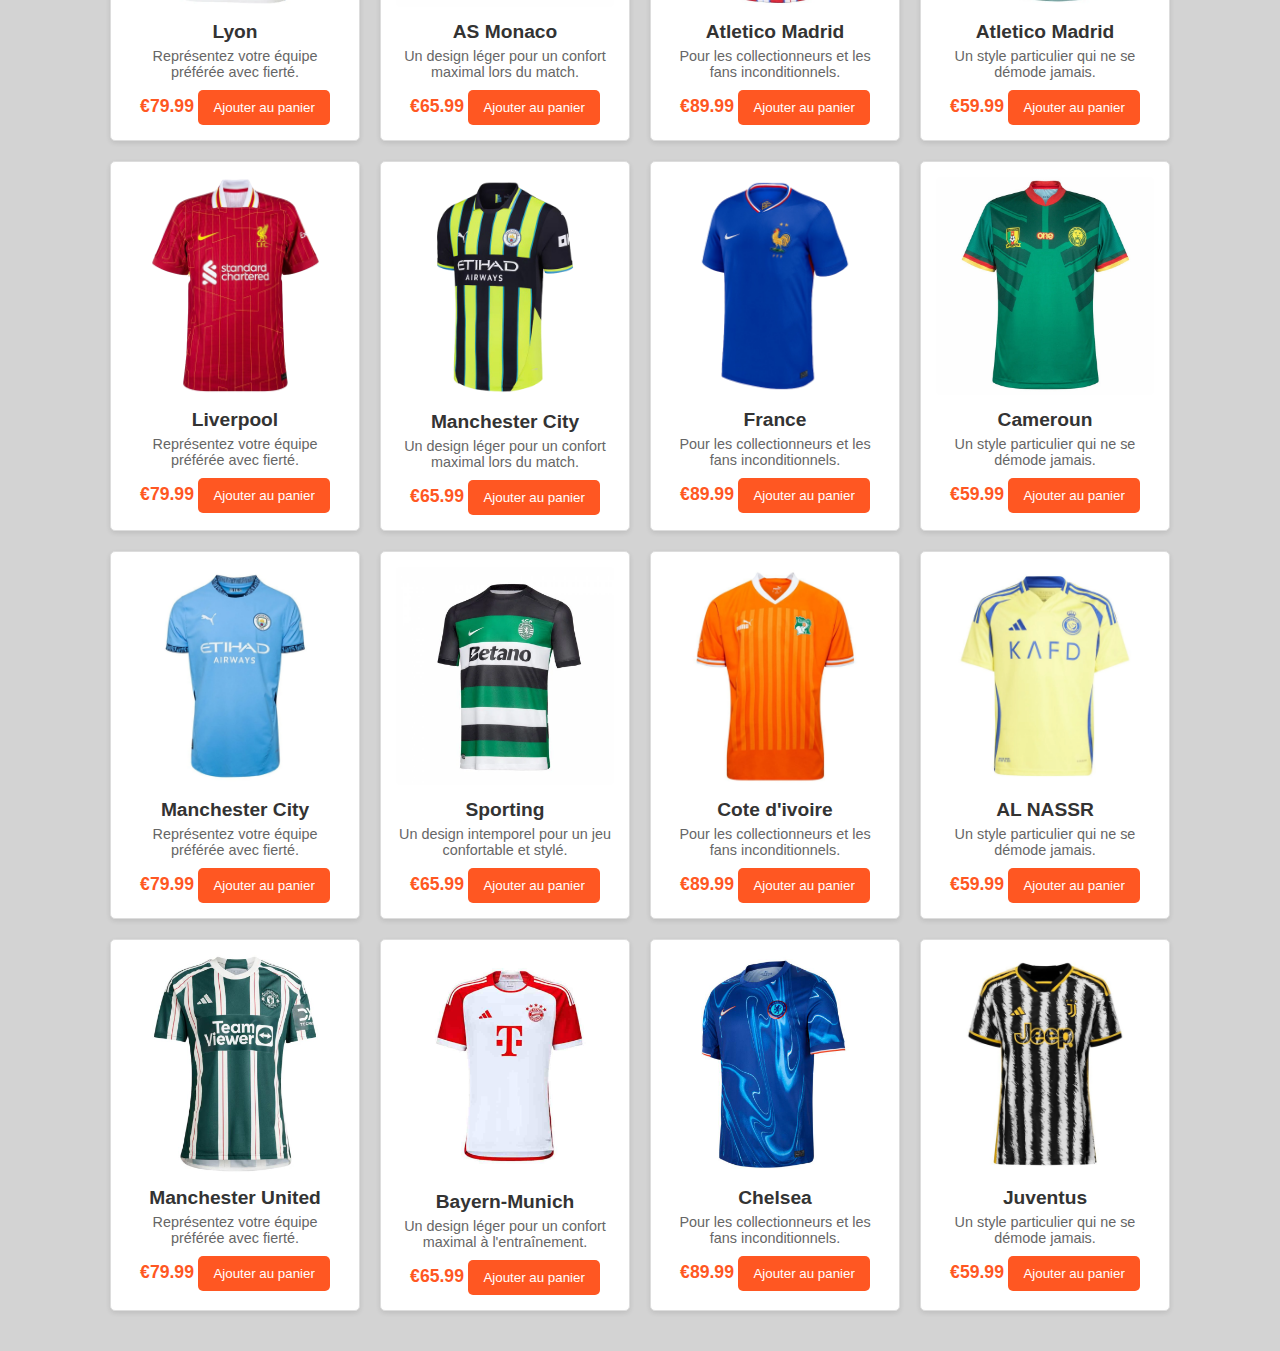
<file: maillots.html>
<!DOCTYPE html>
<html lang="en">
<head>
    <meta charset="UTF-8">
    <meta name="viewport" content="width=device-width, initial-scale=1.0">
    <link rel="stylesheet" href="css/style.css">
    <title>Maillots</title>
</head>
<body>
    <div class="content">
       
        <div class="block1">
            <div class="transparant">
                <div class="logo"><b>FOOTBALL <span style="color: rgb(255, 17, 0);">KIT STORE</span></b></div>
                <div class="items">
                    <ul>
                        <li><a href="index.html" class="item">Accueil</a></li>
                        <li><a href="chaussures.html" class="item">Chaussures</a></li>
                        <li><a href="maillots.html" class="item">Maillots</a></li>
                        <li><a href="kit.html" class="item">Equipements</a></li>
                        <li><a href="ballons.html" class="item">Ballons</a></li>
                        <li><a href=""><div class="panier"><div class="cicle" id="cart-count">0</div></div></a></li>
                        <div class="menu-toggle" id="menu-toggle" >☰</div>
                    </ul>
                </div>
                <!-- fin items -->
            </div>
        </div>
        <!-- fin block1 -->

        <div class="chaussures-section">

            <h2>Maillots de Football</h2>
            <p>Portez les couleurs de votre équipe favorite avec notre collection de maillots de football, alliant confort et style pour chaque fan.</p>

            <div class="article-grid">
                <!-- produit 1 -->
                <div class="article-item">
                    <img src="img/maillots/273581-puma-rb-leipzig-thuisshirt-2024-2025.webp" alt="maillot de football 1">
                    <h3>Leipzig</h3>
                    <p>Représentez votre équipe préférée avec fierté.</p>
                    <span class="price">€79.99</span>
                    <button class="add-to-cart">Ajouter au panier</button>
                </div>
    
                <!-- produit 2 -->
                <div class="article-item">
                    <img src="img/maillots/arsenal-local-2024-2025-6661b2cf96066.jpg" alt="maillot de football 2">
                    <h3>Arsenal</h3>
                    <p>Un design léger pour un confort maximal à l'entraînement.</p>
                    <span class="price">€65.99</span>
                    <button class="add-to-cart">Ajouter au panier</button>
                </div>
    
                <!-- produit 3 -->
                <div class="article-item">
                    <img src="img/maillots/2514e19cb2f2.webp" alt="maillot de football 3">
                    <h3>Ac Milan</h3>
                    <p>Pour les collectionneurs et les fans inconditionnels.</p>
                    <span class="price">€89.99</span>
                    <button class="add-to-cart">Ajouter au panier</button>
                </div>
    
                <!-- produit 4 -->
                <div class="article-item">
                    <img src="img/maillots/37925506_o.webp" alt="maillot de football 4">
                    <h3>Inter Miami</h3>
                    <p>Un style particulier qui ne se démode jamais.</p>
                    <span class="price">€59.99</span>
                    <button class="add-to-cart">Ajouter au panier</button>
                </div>

                <!-- produit 5 -->
                <div class="article-item">
                    <img src="img/maillots/24-away-stadium-replica.jpg" alt="maillot de football 5">
                    <h3>FC Barcelone</h3>
                    <p>Représentez votre équipe préférée avec fierté.</p>
                    <span class="price">€79.99</span>
                    <button class="add-to-cart">Ajouter au panier</button>
                </div>
    
                <!-- produit 6 -->
                <div class="article-item">
                    <img src="img/maillots/freepik_br_a1aab3.png" alt="maillot de football 6">
                    <h3>FC Barcelone</h3>
                    <p>Un design léger pour un confort maximal à l'entraînement.</p>
                    <span class="price">€65.99</span>
                    <button class="add-to-cart">Ajouter au panier</button>
                </div>
    
                <!-- produit 7 -->
                <div class="article-item">
                    <img src="img/maillots/freepik_br_029dffb7-aa95-48ec-8009-471562027bab.png" alt="maillot de football 7">
                    <h3>Real Madrid</h3>
                    <p>Pour les collectionneurs et les fans inconditionnels.</p>
                    <span class="price">€89.99</span>
                    <button class="add-to-cart">Ajouter au panier</button>
                </div>
    
                <!-- produit 8 -->
                <div class="article-item">
                    <img src="img/maillots/25-away-authentic.jpg" alt="maillot de football 8">
                    <h3>Real Madrid</h3>
                    <p>Un style particulier qui ne se démode jamais.</p>
                    <span class="price">€59.99</span>
                    <button class="add-to-cart">Ajouter au panier</button>
                </div>

                <!-- produit 9 -->
                <div class="article-item">
                    <img src="img/maillots/olympique-de-marseille-puma-home-authenti.jpg" alt="maillot de football 9">
                    <h3>Olympique de Marseille</h3>
                    <p>Représentez votre équipe préférée avec fierté.</p>
                    <span class="price">€79.99</span>
                    <button class="add-to-cart">Ajouter au panier</button>
                </div>
    
                <!-- produit 10 -->
                <div class="article-item">
                    <img src="img/maillots/psg-local-2024-2025.webp" alt="maillot de football 10">
                    <h3>PSG</h3>
                    <p>Un design léger pour un confort maximal à l'entraînement.</p>
                    <span class="price">€65.99</span>
                    <button class="add-to-cart">Ajouter au panier</button>
                </div>
    
                <!-- produit 11 -->
                <div class="article-item">
                    <img src="img/maillots/maillot-psg-exterieur-2024-25.webp" alt="maillot de football 11">
                    <h3>PSG</h3>
                    <p>Pour les collectionneurs et les fans inconditionnels.</p>
                    <span class="price">€89.99</span>
                    <button class="add-to-cart">Ajouter au panier</button>
                </div>
    
                <!-- produit 12 -->
                <div class="article-item">
                    <img src="img/maillots/maillot-losc-exterieur-2024-25.jpg" alt="maillot de football 12">
                    <h3>Lile</h3>
                    <p>Un style particulier qui ne se démode jamais.</p>
                    <span class="price">€59.99</span>
                    <button class="add-to-cart">Ajouter au panier</button>
                </div>

                <!-- produit 13 -->
                <div class="article-item">
                    <img src="img/maillots/8d7380d7-9f59-4786-b071-6c9165b41091.webp" alt="maillot de football 13">
                    <h3>Lyon</h3>
                    <p>Représentez votre équipe préférée avec fierté.</p>
                    <span class="price">€79.99</span>
                    <button class="add-to-cart">Ajouter au panier</button>
                </div>
    
                <!-- produit 14 -->
                <div class="article-item">
                    <img src="img/maillots/maillot-as-monaco-domicile-2024-25.webp" alt="maillot de football 14">
                    <h3>AS Monaco</h3>
                    <p>Un design léger pour un confort maximal lors du match.</p>
                    <span class="price">€65.99</span>
                    <button class="add-to-cart">Ajouter au panier</button>
                </div>
    
                <!-- produit 15 -->
                <div class="article-item">
                    <img src="img/maillots/maillot-atletico-madrid-domicile-2024-25.webp" alt="maillot de football 15">
                    <h3>Atletico Madrid</h3>
                    <p>Pour les collectionneurs et les fans inconditionnels.</p>
                    <span class="price">€89.99</span>
                    <button class="add-to-cart">Ajouter au panier</button>
                </div>
    
                <!-- produit 16 -->
                <div class="article-item">
                    <img src="img/maillots/maillot-atletico-madrid-exterieur-2024-25.webp" alt="maillot de football 16">
                    <h3>Atletico Madrid</h3>
                    <p>Un style particulier qui ne se démode jamais.</p>
                    <span class="price">€59.99</span>
                    <button class="add-to-cart">Ajouter au panier</button>
                </div>

                <!-- produit 17 -->
                <div class="article-item">
                    <img src="img/maillots/freepik_br_1fa1b35a-451f-44c5-a8a8-9e247e94dbda.png" alt="maillot de football 17">
                    <h3>Liverpool</h3>
                    <p>Représentez votre équipe préférée avec fierté.</p>
                    <span class="price">€79.99</span>
                    <button class="add-to-cart">Ajouter au panier</button>
                </div>
    
                <!-- produit 18 -->
                <div class="article-item">
                    <img src="img/maillots/freepik_br_08a1e35b-eb0a-4fe9-a09b-1132a5c9eff1.png" alt="maillot de football 18">
                    <h3>Manchester City</h3>
                    <p>Un design léger pour un confort maximal lors du match.</p>
                    <span class="price">€65.99</span>
                    <button class="add-to-cart">Ajouter au panier</button>
                </div>
    
                <!-- produit 19 -->
                <div class="article-item">
                    <img src="img/maillots/freepik_br_74e01a3b-5380-4e4c-bd04-a81f7212e141.png" alt="maillot de football 19">
                    <h3>France</h3>
                    <p>Pour les collectionneurs et les fans inconditionnels.</p>
                    <span class="price">€89.99</span>
                    <button class="add-to-cart">Ajouter au panier</button>
                </div>
    
                <!-- produit 20 -->
                <div class="article-item">
                    <img src="img/maillots/MAILLOT-CAMEROUN-DOMICILE-COUPE-DU-MONDE-2022-1.jpg" alt="maillot de football 20">
                    <h3>Cameroun</h3>
                    <p>Un style particulier qui ne se démode jamais.</p>
                    <span class="price">€59.99</span>
                    <button class="add-to-cart">Ajouter au panier</button>
                </div>

                <!-- produit 21 -->
                <div class="article-item">
                    <img src="img/maillots/05f98964e23d.webp" alt="maillot de football 21">
                    <h3>Manchester City</h3>
                    <p>Représentez votre équipe préférée avec fierté.</p>
                    <span class="price">€79.99</span>
                    <button class="add-to-cart">Ajouter au panier</button>
                </div>
    
                <!-- produit 22 -->
                <div class="article-item">
                    <img src="img/maillots/maillot-domicile-sportingcp-2024-2025.webp" alt="maillot de football 22">
                    <h3>Sporting</h3>
                    <p>Un design intemporel pour un jeu confortable et stylé.</p>
                    <span class="price">€65.99</span>
                    <button class="add-to-cart">Ajouter au panier</button>
                </div>
    
                <!-- produit 23 -->
                <div class="article-item">
                    <img src="img/maillots/4a5d5a7b63e2.webp" alt="maillot de football 23">
                    <h3>Cote d'ivoire</h3>
                    <p>Pour les collectionneurs et les fans inconditionnels.</p>
                    <span class="price">€89.99</span>
                    <button class="add-to-cart">Ajouter au panier</button>
                </div>
    
                <!-- produit 24 -->
                <div class="article-item">
                    <img src="img/maillots/4670dab1c125.webp" alt="maillot de football 24">
                    <h3>AL NASSR</h3>
                    <p>Un style particulier qui ne se démode jamais.</p>
                    <span class="price">€59.99</span>
                    <button class="add-to-cart">Ajouter au panier</button>
                </div>

                <!-- produit 25 -->
                <div class="article-item">
                    <img src="img/maillots/Maillot-Manchester-United-Exterieur-2023-2024-1.jpg" alt="maillot de football 25">
                    <h3>Manchester United</h3>
                    <p>Représentez votre équipe préférée avec fierté.</p>
                    <span class="price">€79.99</span>
                    <button class="add-to-cart">Ajouter au panier</button>
                </div>
    
                <!-- produit 26 -->
                <div class="article-item">
                    <img src="img/maillots/Maillot-Bayern-Munich-Domicile-2023-2024-Kane-3.jpg" alt="maillot de football 26">
                    <h3>Bayern-Munich</h3>
                    <p>Un design léger pour un confort maximal à l'entraînement.</p>
                    <span class="price">€65.99</span>
                    <button class="add-to-cart">Ajouter au panier</button>
                </div>
    
                <!-- produit 27 -->
                <div class="article-item">
                    <img src="img/maillots/maillot-chelsea-domicile-2024-25.jpg" alt="maillot de football 27">
                    <h3>Chelsea</h3>
                    <p>Pour les collectionneurs et les fans inconditionnels.</p>
                    <span class="price">€89.99</span>
                    <button class="add-to-cart">Ajouter au panier</button>
                </div>
    
                <!-- produit 28 -->
                <div class="article-item">
                    <img src="img/maillots/baa07e42be7e.webp" alt="maillot de football 28">
                    <h3>Juventus</h3>
                    <p>Un style particulier qui ne se démode jamais.</p>
                    <span class="price">€59.99</span>
                    <button class="add-to-cart">Ajouter au panier</button>
                </div>

            </div>
            <!-- fin article-grid -->
        </div>
        <!-- fin chaussures-section -->
    </div>
    <!-- fin content -->
</body>
</html>
</file>
<file: css/style.css>
*{
   padding: 0;
   margin: 0;
   box-sizing: border-box;
   font-family: Arial, sans-serif;
}
body{
   padding: 0;
   margin: 0;
   background-color: lightgray;
   color: #333;
}

#menu-toggle{
   display: none;
}
.transparant{
  display: flex;
  justify-content: space-between;
  align-items: center;
  color: black;
  padding: 2%;
}
ul{
   display: flex;
   list-style: none;
   gap: 32px;
   flex-wrap: wrap;
}
.item{
   color: black;
   font-weight: 500;
   text-decoration: none;
   transition: color .5s;
   font-family: 'Franklin Gothic Medium', 'Arial Narrow', Arial, sans-serif;
}
.item:hover{
   /* color: #555; */
   color: orange;
}
/* .accueil{
   background-color: orange;
   border-radius: 10px;
   padding: 25%;
   text-decoration: none;
   color: black;
   font-family: 'Franklin Gothic Medium', 'Arial Narrow', Arial, sans-serif;
} */
.panier{
   background-image: url("../img/panier.svg");
   background-position: center;
   background-repeat: no-repeat;
   background-size: contain;
   height: 30px;
   width: 50px;
   transition: transform .5s;
   position: relative;
}
.panier:hover{
   transform: translateY(-5px);
}
a{
  text-decoration: none;
}
.cicle{
  background-color: red;
  width: 23px;
  height: 23px;
  color: white;
  display: flex;
  flex-direction: column;
  justify-content: center;
  align-items: center;
  border-radius: 50%;
  position: absolute;
  right: -10%;
  top: -35%;
  font-size: 13px;
}
.chaussures-section {
  max-width: 1200px;
  margin: 20px auto;
  padding: 20px;
  text-align: center;
}

.chaussures-section h2 {
  font-size: 2em;
  margin-bottom: 10px;
  color: #333;
}

.chaussures-section p {
  font-size: 1.1em;
  color: #555;
  margin-bottom: 20px;
}

.article-grid {
  display: flex;
  flex-wrap: wrap;
  gap: 20px;
  justify-content: center;
}

.article-item {
  background-color: #fff;
  border: 1px solid #ddd;
  border-radius: 5px;
  box-shadow: 0 2px 5px rgba(0, 0, 0, 0.1);
  width: 250px;
  padding: 15px;
  text-align: center;
  transition: transform 0.3s ease;
}

.article-item:hover {
  transform: scale(1.05);
}

.article-item img {
  width: 100%;
  height: auto;
  border-radius: 5px;
  margin-bottom: 10px;
}

.article-item h3 {
  font-size: 1.2em;
  color: #333;
  margin-bottom: 5px;
}

.article-item p {
  font-size: 0.9em;
  color: #666;
  margin-bottom: 10px;
}

.price {
  font-size: 1.1em;
  font-weight: bold;
  color: #ff5722;
  margin-bottom: 10px;
}

.add-to-cart {
  background-color: #ff5722;
  color: #fff;
  padding: 10px 15px;
  border: none;
  border-radius: 5px;
  cursor: pointer;
  transition: background-color 0.3s ease;
}

.add-to-cart:hover {
  background-color: #e64a19;
}
</file>
